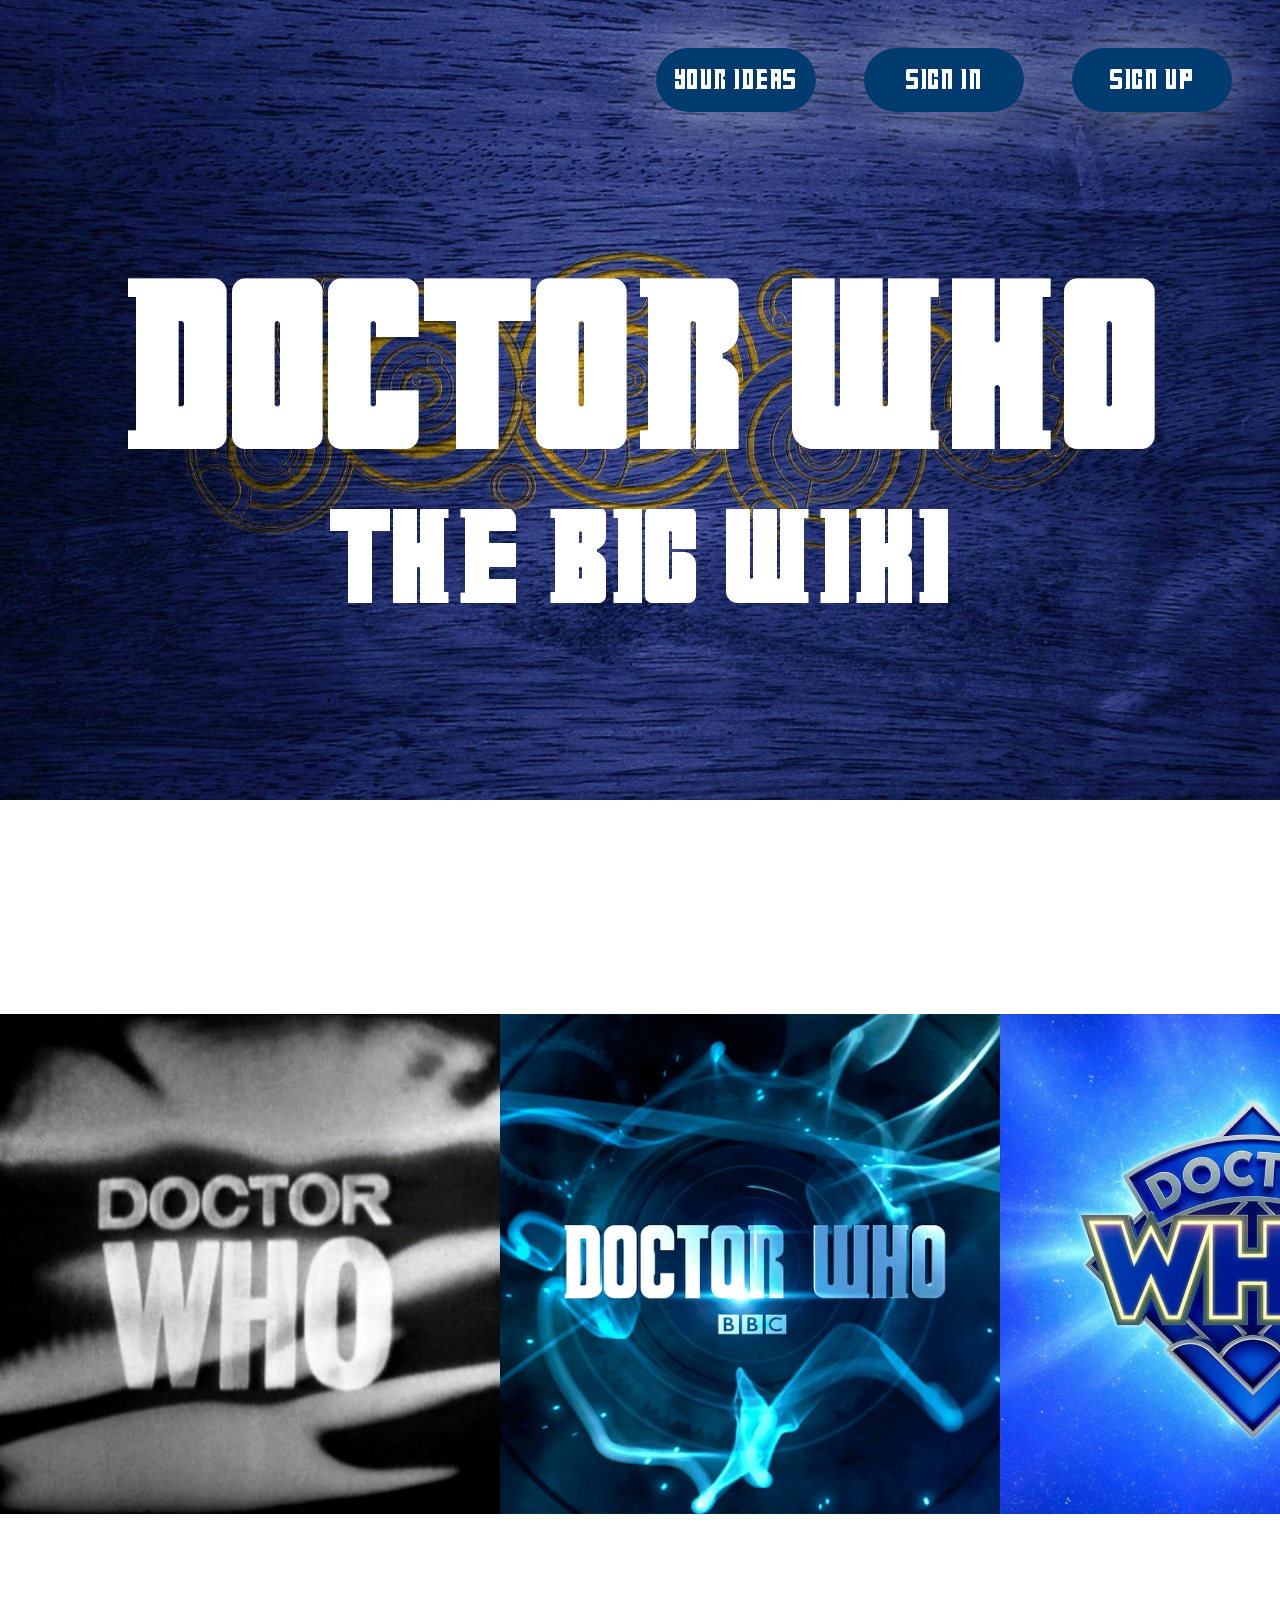
<file: pages/01_home/home.html>
<!DOCTYPE html>
<html lang="en">
<head>
    <meta charset="UTF-8">
    <meta name="viewport" content="width=device-width, initial-scale=1.0">
    <link rel="stylesheet" href="home.css">
    <title>Document</title>
</head>
<body>
    <header>
        <nav>
            <ul>
                <li><a href="">Your ideas</a></li>
                <li><a href="">Sign in</a></li>
                <li><a href="../connexion/connexion.html">Sign up</a></li>
            </ul>
        </nav>
        <div id="titles">
            <h1>Doctor who</h1>
            <h2>The Big Wiki</h2>
        </div>
    </header>
    <main>
        <section class="eras">
            <article>
                <img id="classic" src="../../assets/images/logo_classic_1.1.jpg" alt="Logo-classic-era">
                <p>classic</p>
            </article>
            <article>
                <img id="newWho" src="../../assets/images/logo_new_1.1.png" alt="Logo-new-era">
                <p>new</p>
            </article>
            <article>
                <img id="whoniverse" src="../../assets/images/logo_new_disney_1.1.jpg" alt="Logo-disney-era">
                <p>disney</p>
            </article>
        </section>
        <section class="anim">
            <div class="flex">
                <div class="box">
                    <div class="faces" id="front">
                        <img class="tardis" src="../../assets/images/tardis_transp.png" alt="tardis">
                    </div>
                    <div class="faces" id="right">
                        <img class="tardis" src="../../assets/images/tardis_transp.png" alt="tardis">
                    </div>
                    <div class="faces" id="back">
                        <img class="tardis" src="../../assets/images/tardis_transp.png" alt="tardis">
                    </div>
                    <div class="faces" id="left">
                        <img class="tardis" src="../../assets/images/tardis_transp.png" alt="tardis">
                    </div>
                </div>
            </div>
        </section>
    </main>
    <footer></footer>
    <script type="module" src="home.js"></script>
</body>
</html>
</file>
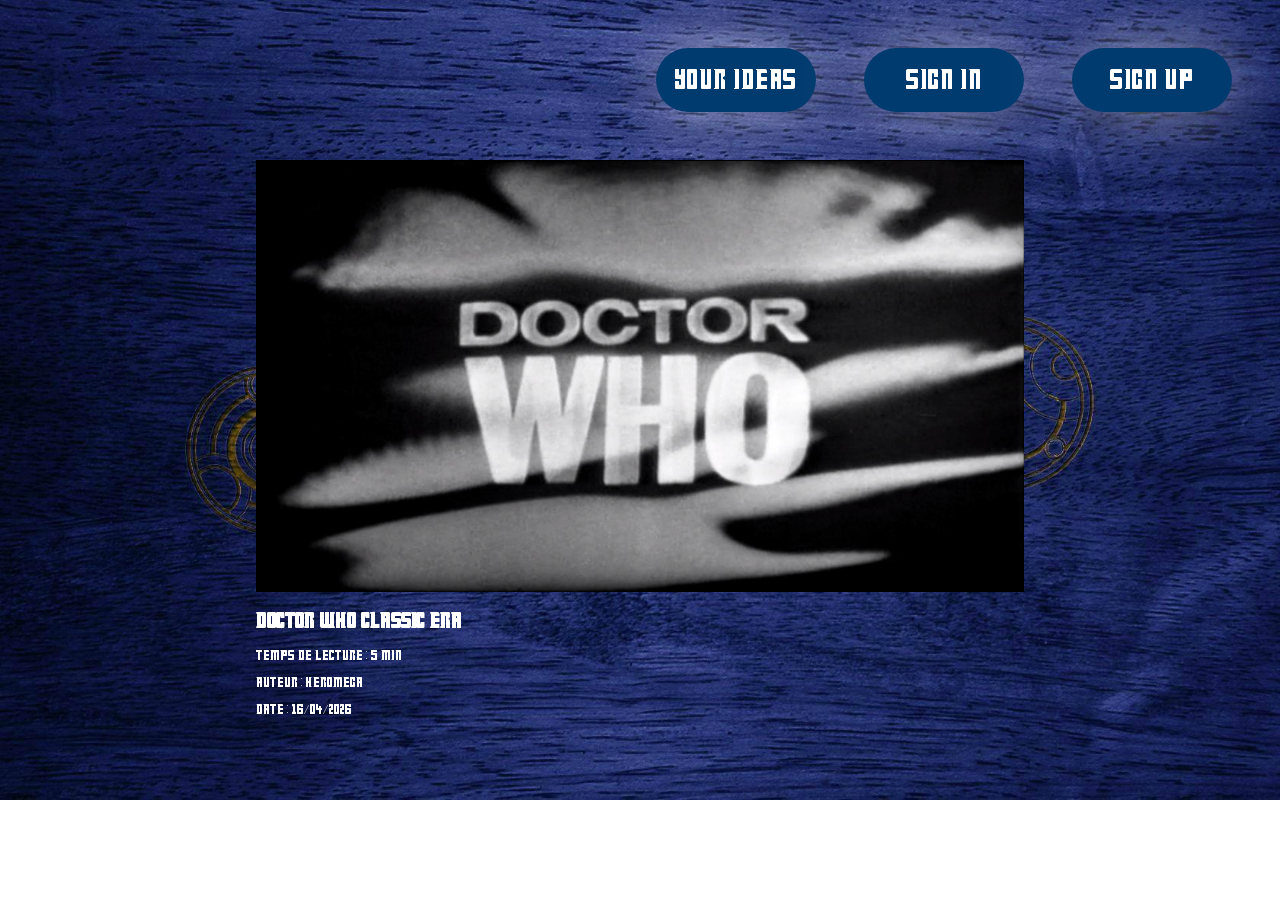
<file: pages/02_classic/classic.html>
<!DOCTYPE html>
<html lang="en">
<head>
    <meta charset="UTF-8">
    <meta name="viewport" content="width=device-width, initial-scale=1.0">
    <link rel="stylesheet" href="classic.css">
    <title>Classic Era | Doctor Who - The Big Wiki</title>
</head>
<body>
    <header>
        <nav>
            <ul>
                <li><a href="">Your ideas</a></li>
                <li><a href="">Sign in</a></li>
                <li><a href="">Sign up</a></li>
            </ul>
        </nav>
    </header>
    <main>
        <article>
            <img src="../../assets/images/logo_classic.jpg" alt="Logo-classic-era">
            <h1>Doctor who classic era</h1>
            <div #info>
                <p id="time">temps de lecture : 5 min</p>
                <p id="author"> Auteur : HerOmega</p>
                <p id="date">Date : 16/04/2026</p>
            </div>
            <p></p>
        </article>
    </main>
    <footer></footer>
</body>
</html>
</file>
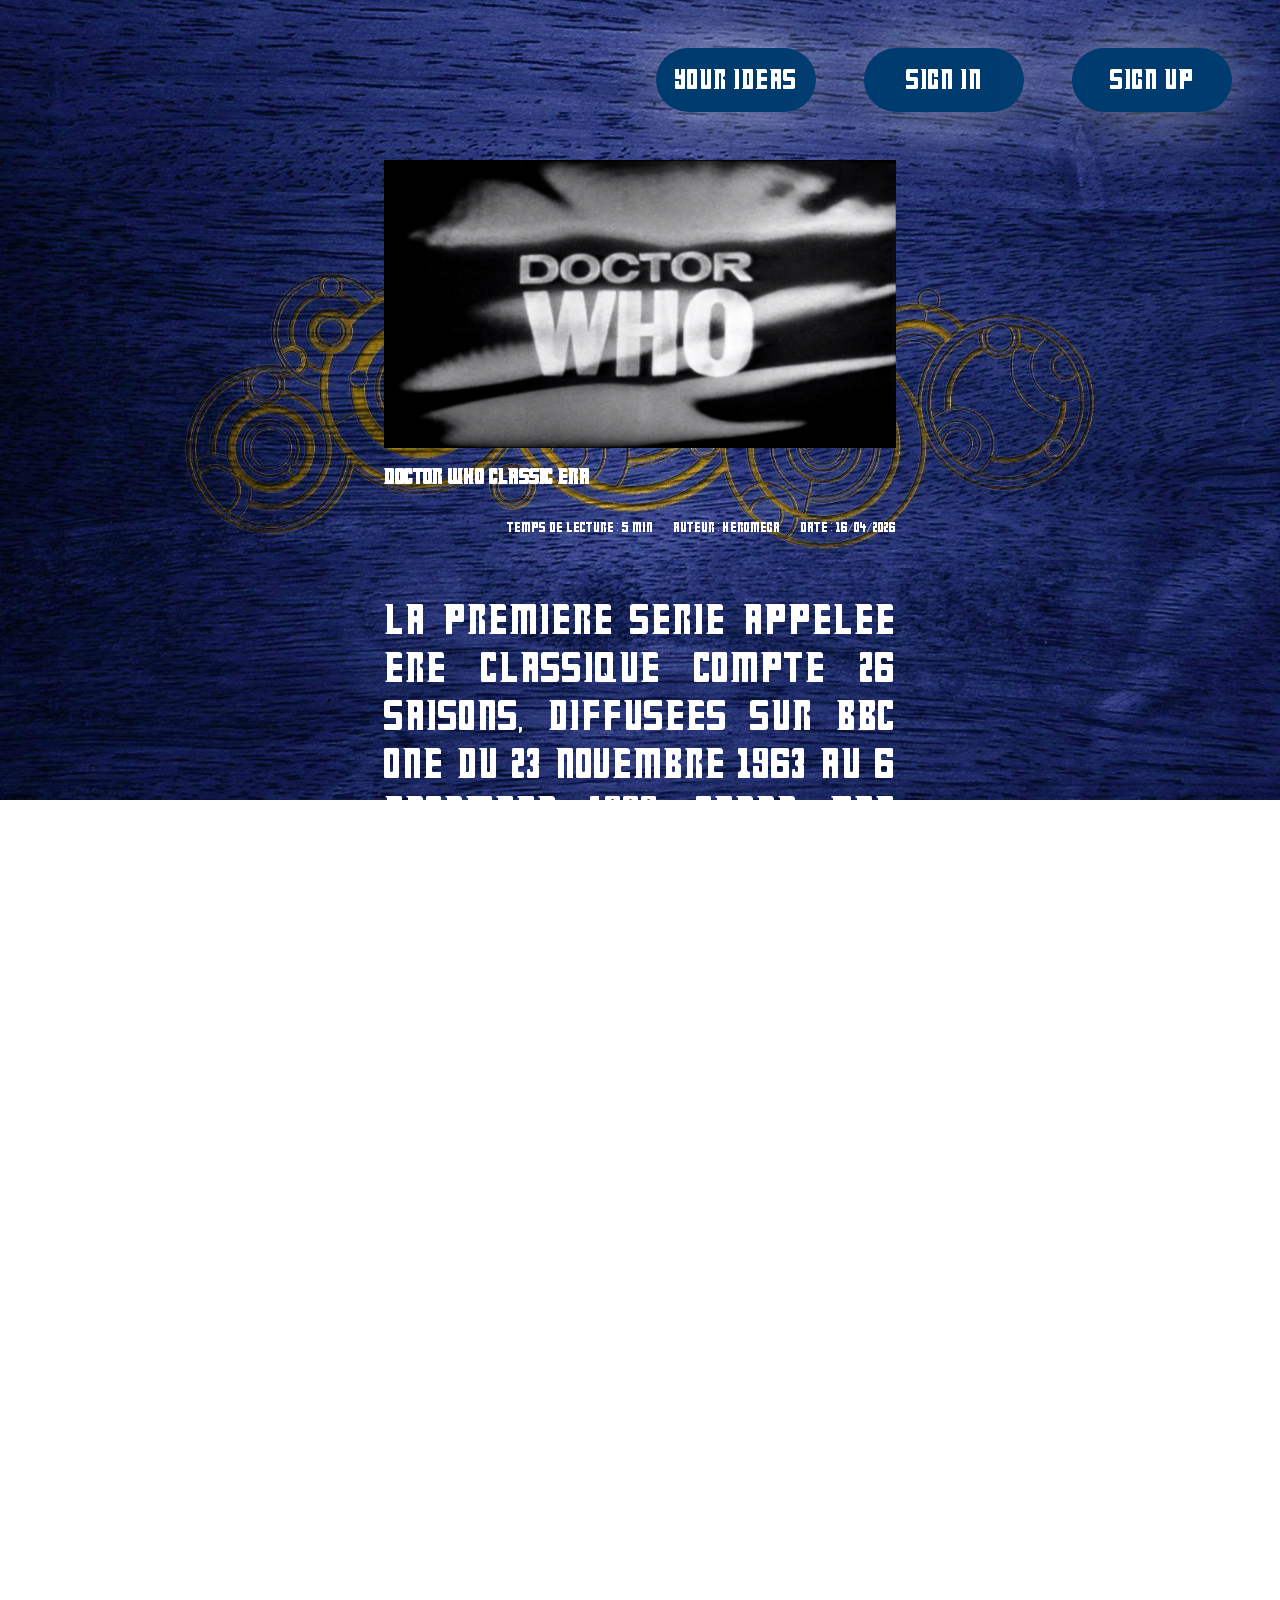
<file: pages/articles/articles.html>
<!DOCTYPE html>
<html lang="en">
<head>
    <meta charset="UTF-8">
    <meta name="viewport" content="width=device-width, initial-scale=1.0">
    <link rel="stylesheet" href="articles.css">
    <title>Document</title>
</head>
<body>
    <header></header>
    <main></main>
    <footer></footer>
    <script type="module" src="articles.js"></script>
</body>
</html>
</file>
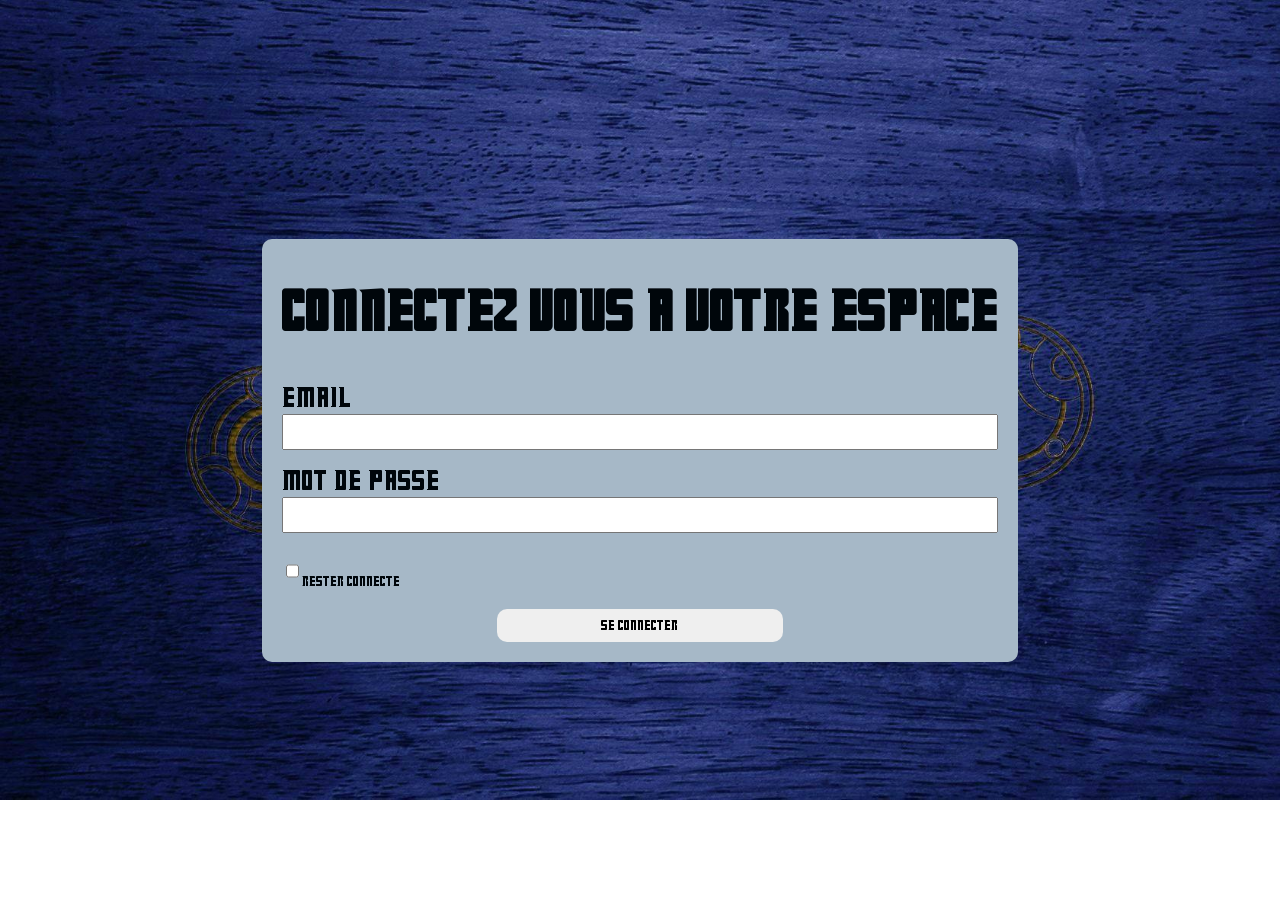
<file: pages/connexion/connexion.html>
<!DOCTYPE html>
<html lang="en">
<head>
    <meta charset="UTF-8">
    <meta name="viewport" content="width=device-width, initial-scale=1.0">
    <link rel="stylesheet" href="connexion.css">
    <title>Connexion</title>
</head>
<body>
    <form>
        <h1>Connectez vous a votre espace</h1>
        <div>
            <label for="email">Email</label>
            <input type="email" id="email" name="email">
        </div>
        <div>
            <label for="mdp">Mot de passe</label>
            <input type="password" id="mdp" name="mdp">
        </div>
        <label>
            <input type="checkbox" name="stayco">Rester connecte
        </label>
        <button type="submit">Se connecter</button>
    </form>
</body>
</html>
</file>
<file: pages/01_home/home.css>
@font-face {
    font-family: "doctor-who";
    src: url(../../assets/font/Doctor-Who.ttf);
}

:root {
    --color1: #00060b;
    --color2: #00203c;
    --color3: #003b6f;
    --color4: #6f8ea9;
    --color5: #a6b8c7;
    --color6: #ffffff;
}

html, body {
    box-sizing: border-box;
    margin: 0;
    background-image: url(../../assets/images/galifrean.jpg);
    background-repeat: no-repeat;
    background-size: 100% auto;
    background-attachment: fixed;
    width: auto;
    height: auto;
    font-family: "doctor-who";
    font-size: 16px;
    color: var(--color6);
}

header {
    height: 100vh;
}

header nav {
    position: absolute;
    top: 3rem;
    right: 3rem;
}

header ul {
    list-style: none;
    margin-block: 0;
    padding-inline-start: 0;
    display: flex;
    gap: 3rem;
}

header ul a {
    display: flex;
    justify-content: center;
    align-items: center;
    font-size: 2rem;
    width: 10rem;
    height: 4rem;
    color: var(--color6);
    background-color: var(--color3);
    border-radius: 50vh;
    text-decoration: none;
    box-shadow: 0 0 65px 0 rgba(255, 255, 255, 0.5);
}

header #titles {
    height: 100%;
    display: flex;
    flex-direction: column;
    justify-content: center;
    align-items: center;
    gap: 3rem;
}

header h1 {
    margin-block: 0;
    font-size: 16rem;
}

header h2 {
    margin-block: 0;
    font-size: 9rem;
}

.eras {
    height: 100vh;
    display: flex;
    flex-direction: row;
    justify-content: space-around;
    align-items: center;
}

.eras a {
    color: var(--color6);
    text-decoration: none;
    display: block;
    height: fit-content;
    width: fit-content;
}

.eras img {
    width: 500px;
    aspect-ratio: 1 / 1;
}

.eras img:hover {
    box-shadow: 0 0 65px 0 rgba(226, 211, 42, 0.432);
}

.eras p {
    text-align: center;
    font-size: 4rem;
}

.anim {
    height: 100vh;
    display: flex;
    justify-content: center;
    align-items: center;
}

.flex {
    perspective: 800px;
}

.box {
    width: 425px;
    height: 750px;
    transform-style: preserve-3d;
    position: relative;
}

.faces {
    width: 100%;
    height: 100%;
    line-height: 0;
    backface-visibility: hidden;
    position: absolute;
    /* top: calc((var(--box-height) - 923.45px) / 2); */
}

.tardis {
    width: 100%;
    height: 100%;
    object-fit: contain;
}

#front {
    transform: rotateY(0deg) translateZ(167px);
}

#right {
    transform: rotateY(90deg) translateZ(167px);
}

#back {
    transform: rotateY(180deg) translateZ(167px);
}

#left {
    transform: rotateY(-90deg) translateZ(167px);
}
</file>
<file: pages/02_classic/classic.css>
@font-face {
    font-family: "doctor-who";
    src: url(../../assets/font/Doctor-Who.ttf);
}

:root {
    --color1: #00060b;
    --color2: #00203c;
    --color3: #003b6f;
    --color4: #6f8ea9;
    --color5: #a6b8c7;
    --color6: #ffffff;
}

html, body {
    box-sizing: border-box;
    margin: 0;
    background-image: url(../../assets/images/galifrean.jpg);
    background-repeat: no-repeat;
    background-size: 100% auto;
    background-attachment: fixed;
    width: auto;
    height: auto;
    font-family: "doctor-who";
    font-size: 16px;
    color: var(--color6);
}

header {
    display: flex;
    justify-content: flex-end;
}

ul {
    list-style: none;
    margin-block: 0;
    display: flex;
    gap: 3rem;
    padding-block: 3rem;
    padding-inline-start: 0;
    padding-inline-end: 3rem;
}

ul a {
    display: flex;
    justify-content: center;
    align-items: center;
    font-size: 2rem;
    width: 10rem;
    height: 4rem;
    color: var(--color6);
    background-color: var(--color3);
    border-radius: 50vh;
    text-decoration: none;
    box-shadow: 0 0 65px 0 rgba(255, 255, 255, 0.5);
}

main {
    display: flex;
    justify-content: center;
}

article {
    width: 60%;
    height: auto;
}

article img {
    aspect-ratio: 16 / 9;
    width: 100%;
    height: auto;
}
</file>
<file: pages/articles/articles.css>
@font-face {
    font-family: "doctor-who";
    src: url(../../assets/font/Doctor-Who.ttf);
}

:root {
    --color1: #00060b;
    --color2: #00203c;
    --color3: #003b6f;
    --color4: #6f8ea9;
    --color5: #a6b8c7;
    --color6: #ffffff;
}

html, body {
    box-sizing: border-box;
    margin: 0;
    background-image: url(../../assets/images/galifrean.jpg);
    background-repeat: no-repeat;
    background-size: 100% auto;
    background-attachment: fixed;
    width: auto;
    height: auto;
    font-family: "doctor-who";
    font-size: 16px;
    color: var(--color6);
}

header {
    display: flex;
    justify-content: flex-end;
}

ul {
    list-style: none;
    margin-block: 0;
    display: flex;
    gap: 3rem;
    padding-block: 3rem;
    padding-inline-start: 0;
    padding-inline-end: 3rem;
}

ul a {
    display: flex;
    justify-content: center;
    align-items: center;
    font-size: 2rem;
    width: 10rem;
    height: 4rem;
    color: var(--color6);
    background-color: var(--color3);
    border-radius: 50vh;
    text-decoration: none;
    box-shadow: 0 0 65px 0 rgba(255, 255, 255, 0.5);
}

main {
    display: flex;
    justify-content: center;
}

article {
    width: 40%;
    height: auto;
}

article img {
    aspect-ratio: 16 / 9;
    width: 100%;
    height: auto;
}

#info {
    display: flex;
    justify-content: flex-end;
    gap: 20px;
}

#content {
    font-size: 3rem;
    line-height: 3rem;
    text-align: justify;
}
</file>
<file: pages/connexion/connexion.css>
@font-face {
    font-family: "doctor-who";
    src: url(../../assets/font/Doctor-Who.ttf);
}

:root {
    --color1: #00060b;
    --color2: #00203c;
    --color3: #003b6f;
    --color4: #6f8ea9;
    --color5: #a6b8c7;
    --color6: #ffffff;
}

html, body {
    box-sizing: border-box;
    margin: 0;
    background-image: url(../../assets/images/galifrean.jpg);
    background-repeat: no-repeat;
    background-size: 100% auto;
    background-attachment: fixed;
    width: 100%;
    height: 100%;
    font-family: "doctor-who";
    font-size: 16px;
    color: var(--color1);
    display: flex;
    justify-content: center;
    align-items: center;
}

form {
    padding: 20px;
    background-color: var(--color5);
    display: flex;
    flex-direction: column;
    gap: 20px;
    border-radius: 10px;
}

div {
    display: flex;
    flex-direction: column;
    gap: 5px;
    font-size: 2rem;
}

h1 {
    font-size: 4rem;
    margin-block: 0.5em;
}

input {
    height: 2lh;
}

button {
    align-self: center;
    width: 40%;
    height: 3lh;
    border: 0;
    border-radius: 10px;
    font-family: inherit;
    font: inherit
}
</file>
